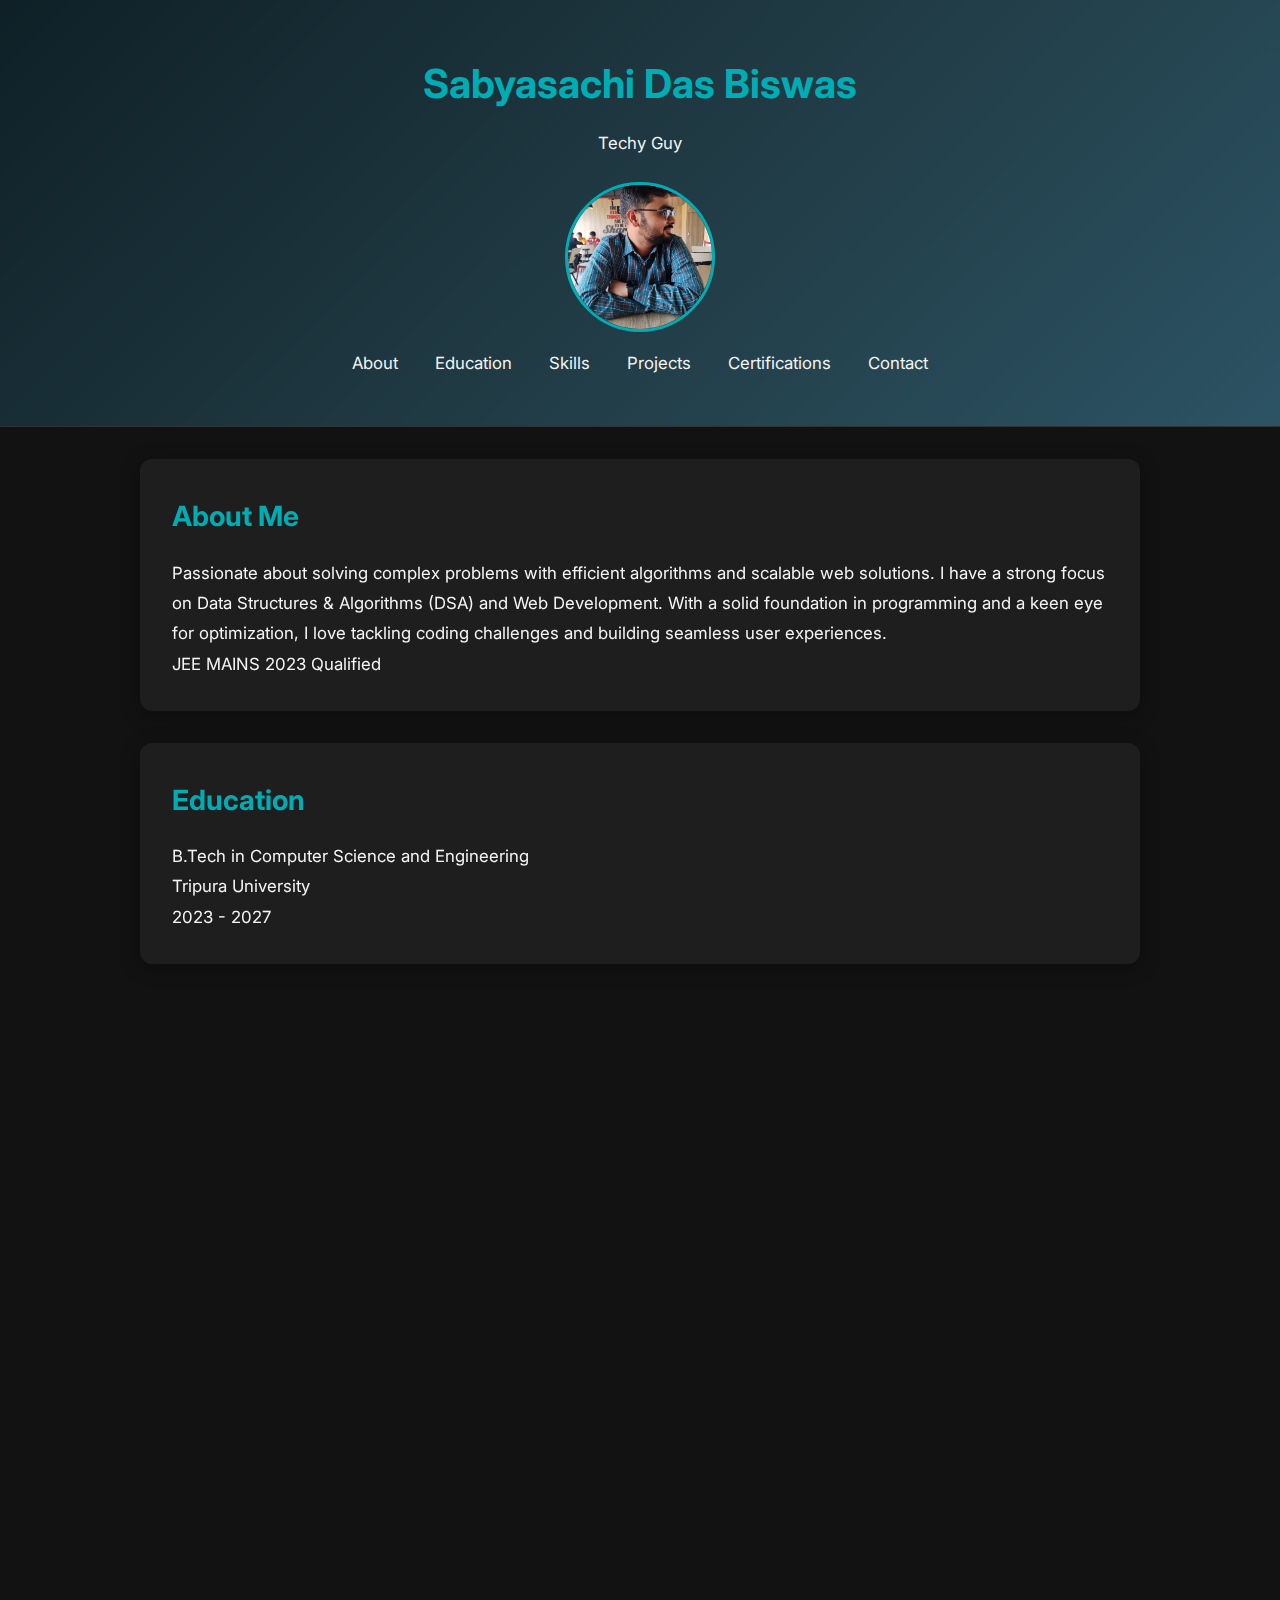
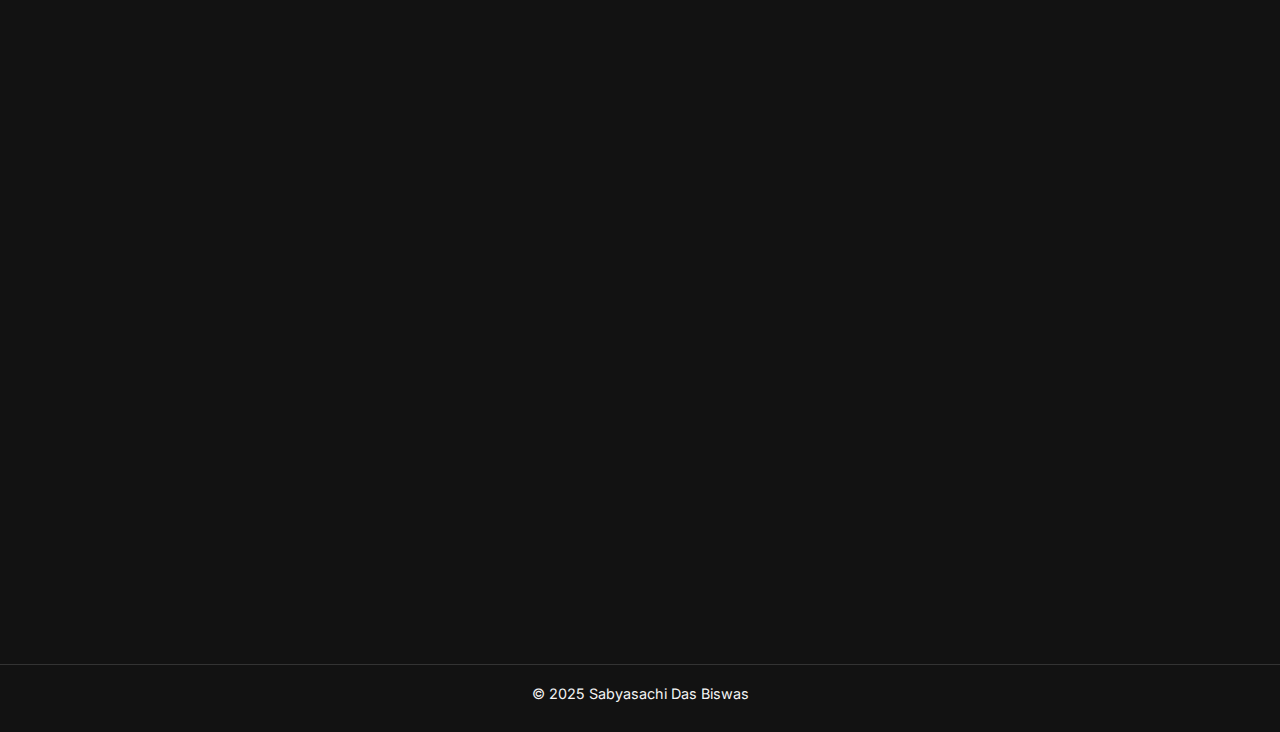
<file: index.html>
<!DOCTYPE html>
<html lang="en">
<head>
  <meta charset="UTF-8" />
  <meta name="viewport" content="width=device-width, initial-scale=1.0" />
  <title>Sabyasachi Das Biswas | Portfolio</title>
  <link href="https://fonts.googleapis.com/css2?family=Inter:wght@400;700&display=swap" rel="stylesheet">
  <link rel="stylesheet" href="https://unpkg.com/aos@next/dist/aos.css" />
  <link rel="icon" href="favicon.ico" type="image/x-icon">
  <style>
    * {
      margin: 0;
      padding: 0;
      box-sizing: border-box;
      font-family: 'Inter', sans-serif;
    }
    body {
      background-color: #121212;
      color: #f5f5f5;
      font-size: 1.05rem;
      line-height: 1.8;
    }
    header {
      background: linear-gradient(135deg, #0f2027, #203a43, #2c5364);
      padding: 3rem 2rem;
      text-align: center;
      border-bottom: 1px solid #333;
    }
    header h1 {
      font-size: 2.5rem;
      color: #00adb5;
    }
    nav {
      margin-top: 1rem;
    }
    nav a {
      color: #f5f5f5;
      margin: 0 1rem;
      text-decoration: none;
    }
    nav a:hover {
      color: #00adb5;
    }
    .profile-header {
      display: flex;
      flex-direction: column;
      align-items: center;
      gap: 0.5rem;
    }
    .profile-pic {
      width: 150px;
      height: 150px;
      border-radius: 50%;
      object-fit: cover;
      margin-top: 1rem;
      border: 3px solid #00adb5;
      transition: transform 0.3s ease;
    }
    .profile-pic:hover {
      transform: scale(1.05);
    }
    section {
      max-width: 1000px;
      margin: 2rem auto;
    }
    .card {
      background-color: #1e1e1e;
      border-radius: 12px;
      padding: 2rem;
      margin-bottom: 2rem;
      box-shadow: 0 4px 20px rgba(0,0,0,0.3);
    }
    h2 {
      font-size: 1.75rem;
      margin-bottom: 1rem;
      color: #00adb5;
    }
    ul {
      list-style: none;
      padding-left: 1rem;
    }
    li {
      margin-bottom: 0.5rem;
    }
    .social a {
      color: #00adb5;
      margin-right: 1rem;
      text-decoration: none;
    }
    .projects-grid {
      display: grid;
      gap: 1rem; /* reduced gap */
      grid-template-columns: repeat(auto-fit, minmax(220px, 1fr)); /* smaller min width */
    }
    .project-card {
      background-color: #1a1a1a;
      border: 1px solid #333;
      padding: 0.8rem; /* smaller padding */
      border-radius: 8px;
      font-size: 0.95rem;
      transition: transform 0.2s;
    }
    .project-card:hover {
      transform: scale(1.02);
    }
    footer {
      text-align: center;
      padding: 1rem;
      border-top: 1px solid #333;
      font-size: 0.9rem;
    }
  </style>
</head>
<body>
  <header>
    <div class="profile-header">
      <h1>Sabyasachi Das Biswas</h1>
      <p>Techy Guy</p>
      <img src="sabyasachi.jpeg" alt="Profile Photo" class="profile-pic">
    </div>
    <nav>
      <a href="#about">About</a>
      <a href="#education">Education</a>
      <a href="#skills">Skills</a>
      <a href="#projects">Projects</a>
      <a href="#certifications">Certifications</a>
      <a href="#contact">Contact</a>
    </nav>
  </header>

  <section id="about" class="card" data-aos="fade-up">
    <h2>About Me</h2>
    <p>Passionate about solving complex problems with efficient algorithms and scalable web solutions. I have a strong focus on Data Structures & Algorithms (DSA) and Web Development. With a solid foundation in programming and a keen eye for optimization, I love tackling coding challenges and building seamless user experiences.</p>
    <p>JEE MAINS 2023 Qualified</p>
  </section>

  <section id="education" class="card" data-aos="fade-up">
    <h2>Education</h2>
    <p>B.Tech in Computer Science and Engineering<br />Tripura University<br />2023 - 2027</p>
  </section>

  <section id="skills" class="card" data-aos="fade-up">
    <h2>Skills</h2>
    <ul>
      <li>DSA in C++</li>
      <li>Python</li>
      <li>HTML</li>
      <li>CSS</li>
      <li>C language</li>
      <li>Java</li>
      <li>Frontend Development</li>
      <li>Web Development</li>
    </ul>
  </section>

  <section id="projects" class="card" data-aos="fade-up">
    <h2>Projects</h2>
    <div class="projects-grid">
      <div class="project-card">
        <a href="https://github.com/sabya69/todo-list" target="_blank"><strong>To-Do List Web App</strong></a>
        <p>A simple to-do list application to manage tasks efficiently.</p>
      </div>
      <div class="project-card">
        <a href="https://github.com/sabya69/Blog-" target="_blank"><strong>Blog web App</strong></a>
        <p>A simple Blog app which contains blog.</p>
      </div>
      <div class="project-card">
        <a href="https://github.com/sabya69/file.html" target="_blank"><strong>Menu Card Calculator</strong></a>
        <p>An interactive food menu calculator using HTML, CSS, and JavaScript.</p>
      </div>
      <div class="project-card">
        <a href="https://github.com/sabya69/weather" target="_blank"><strong>Weather Detection</strong></a>
        <p>A web application to detect and display weather information using APIs.</p>
      </div>
    </div>
  </section>

  <section id="certifications" class="card" data-aos="fade-up">
    <h2>Certifications & Achievements</h2>
    <ul>
      <li>Attended MSME Entrepreneurship Program</li>
      <li>Secured 4th Position in Fun Chemistry</li>
      <li>Participated in IntellexAI - The Ideathon</li>
    </ul>
  </section>

  <section id="contact" class="card" data-aos="fade-up">
    <h2>Contact</h2>
    <p><a href="tel:6009671358" class="social">Call: 6009671358</a></p>
    <div class="social">
      <a href="https://www.linkedin.com/in/sabyasachi-das-biswas-a795b8245/" target="_blank">LinkedIn</a>
      <a href="https://github.com/sabya69" target="_blank">GitHub</a>
    </div>
  </section>

  <footer>
    <p>&copy; 2025 Sabyasachi Das Biswas</p>
  </footer>

  <script src="https://unpkg.com/aos@next/dist/aos.js"></script>
  <script>AOS.init();</script>
</body>
</html>
</file>
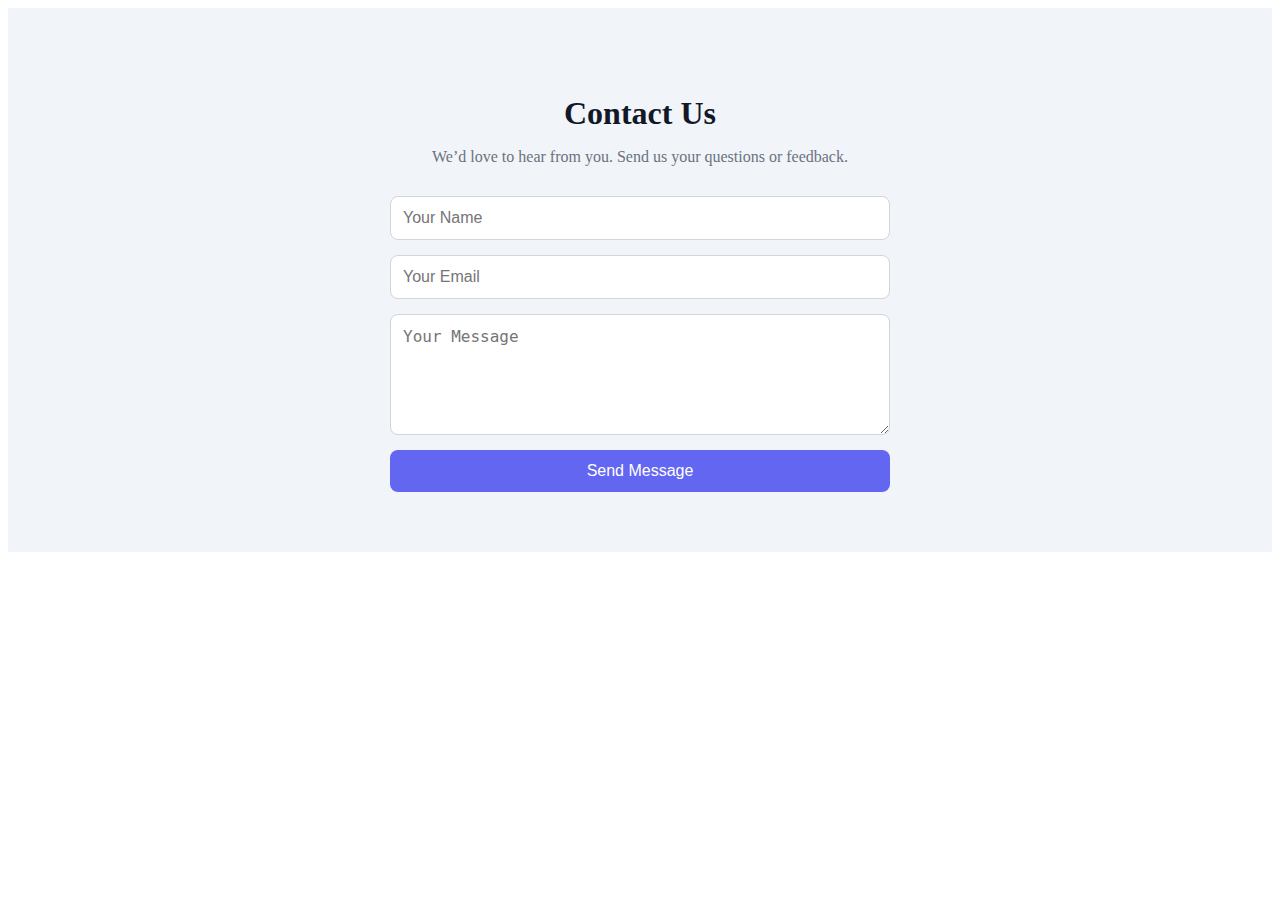
<file: contact.html>
<!DOCTYPE html>
<html lang="en">
<head>
    <meta charset="UTF-8">
    <meta name="viewport" content="width=device-width, initial-scale=1.0">
    <title>Document</title>
    <link rel="stylesheet" href="contact.css">

</head>
<body>
    <section id="contact" class="contact-section">
  <h2>Contact Us</h2>
  <p>We’d love to hear from you. Send us your questions or feedback.</p>

  <form action="https://formspree.io/f/xovlaaeq" method="POST" class="contact-form">
    <input type="text" name="name" placeholder="Your Name" required>
    <input type="email" name="email" placeholder="Your Email" required>
    <textarea name="message" placeholder="Your Message" rows="5" required></textarea>
    <button type="submit">Send Message</button>
  </form>
</section>

</body>
</html>
</file>
<file: contact.css>
.contact-section {
  padding: 60px 20px;
  background: #f1f5f9;
  text-align: center;
}

.contact-section h2 {
  font-size: 2rem;
  margin-bottom: 10px;
  color: #111827;
}

.contact-section p {
  color: #6b7280;
  margin-bottom: 30px;
}

.contact-form {
  max-width: 500px;
  margin: auto;
  display: flex;
  flex-direction: column;
  gap: 15px;
}

.contact-form input,
.contact-form textarea {
  padding: 12px;
  border: 1px solid #d1d5db;
  border-radius: 8px;
  font-size: 1rem;
  outline: none;
}

.contact-form button {
  background-color: #6366f1;
  color: white;
  padding: 12px;
  border: none;
  font-size: 1rem;
  border-radius: 8px;
  cursor: pointer;
  transition: background 0.3s;
}

.contact-form button:hover {
  background-color: #4f46e5;
}
</file>
